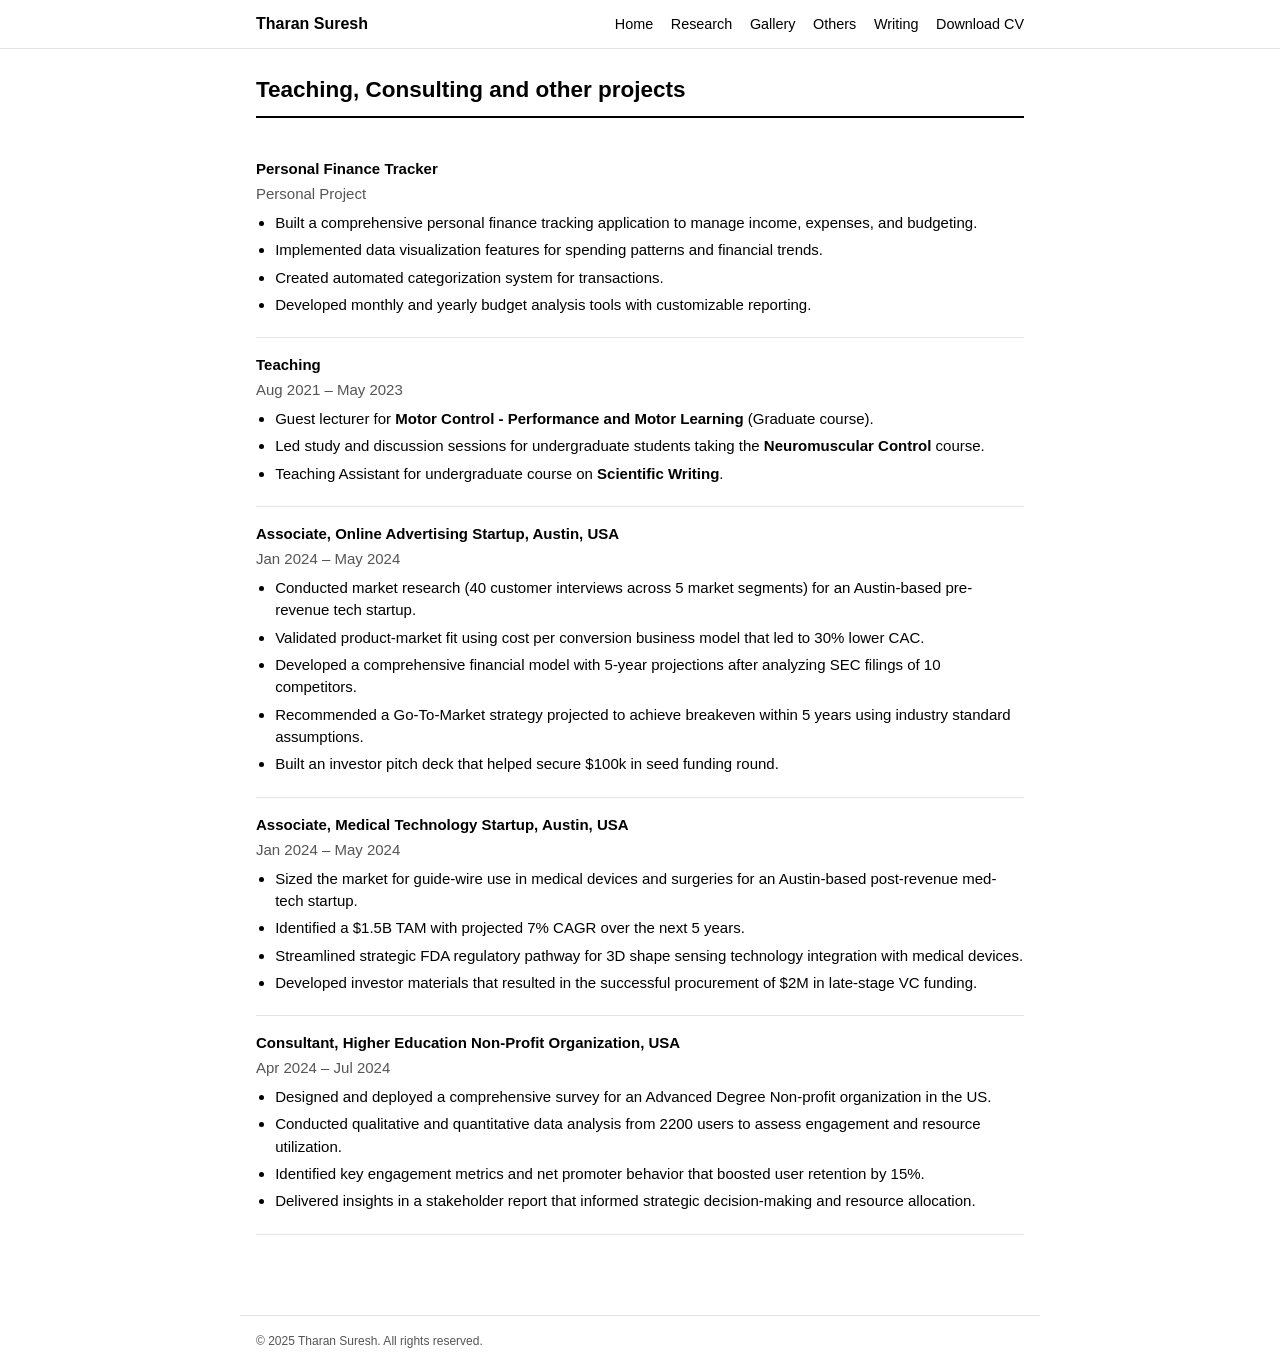
<file: others.html>
<!DOCTYPE html>
<html lang="en">
<head>
    <meta charset="UTF-8">
    <meta name="viewport" content="width=device-width, initial-scale=1.0">
    <title>Others - Tharan Suresh</title>
    <link rel="stylesheet" href="style.css">
    <link rel="stylesheet" href="navbar.css">
    <link rel="stylesheet" href="https://cdnjs.cloudflare.com/ajax/libs/font-awesome/6.0.0/css/all.min.css">
    <script src="analytics.js"></script>
</head>
<body>
    <nav class="navbar">
        <div class="nav-container">
            <div class="nav-brand">
                <a href="index.html">Tharan Suresh</a>
            </div>
            <ul class="nav-menu">
                <li><a href="index.html" class="nav-link">Home</a></li>
                <li><a href="research.html" class="nav-link">Research</a></li>
                <li><a href="gallery.html" class="nav-link">Gallery</a></li>
                <li><a href="others.html" class="nav-link">Others</a></li>
                <li><a href="writing.html" class="nav-link">Writing</a></li>
                <li><a href="#" class="nav-link" onclick="downloadCV()">Download CV</a></li>
            </ul>
            <div class="hamburger">
                <span></span>
                <span></span>
                <span></span>
            </div>
        </div>
    </nav>

    <div class="container">
        <header class="page-header">
            <h1>Teaching, Consulting and other projects</h1>
        </header>

        <section class="projects">
            <div class="project-list">
                <div class="project-item">
                    <div class="project-content">
                        <h3>Personal Finance Tracker</h3>
                        <p class="project-date">Personal Project</p>
                        <ul>
                            <li>Built a comprehensive personal finance tracking application to manage income, expenses, and budgeting.</li>
                            <li>Implemented data visualization features for spending patterns and financial trends.</li>
                            <li>Created automated categorization system for transactions.</li>
                            <li>Developed monthly and yearly budget analysis tools with customizable reporting.</li>
                        </ul>
                    </div>
                </div>

                <div class="project-item">
                    <div class="project-content">
                        <h3>Teaching</h3>
                        <p class="project-date">Aug 2021 &ndash; May 2023</p>
                        <ul>
                            <li>Guest lecturer for <strong>Motor Control - Performance and Motor Learning</strong> (Graduate course).</li>
                            <li>Led study and discussion sessions for undergraduate students taking the <strong>Neuromuscular Control</strong> course.</li>
                            <li>Teaching Assistant for undergraduate course on <strong>Scientific Writing</strong>.</li>
                        </ul>
                    </div>
                </div>

                <div class="project-item">
                    <div class="project-content">
                        <h3>Associate, Online Advertising Startup, Austin, USA</h3>
                        <p class="project-date">Jan 2024 &ndash; May 2024</p>
                        <ul>
                            <li>Conducted market research (40 customer interviews across 5 market segments) for an Austin-based pre-revenue tech startup.</li>
                            <li>Validated product-market fit using cost per conversion business model that led to 30% lower CAC.</li>
                            <li>Developed a comprehensive financial model with 5-year projections after analyzing SEC filings of 10 competitors.</li>
                            <li>Recommended a Go-To-Market strategy projected to achieve breakeven within 5 years using industry standard assumptions.</li>
                            <li>Built an investor pitch deck that helped secure $100k in seed funding round.</li>
                        </ul>
                    </div>
                </div>

                <div class="project-item">
                    <div class="project-content">
                        <h3>Associate, Medical Technology Startup, Austin, USA</h3>
                        <p class="project-date">Jan 2024 &ndash; May 2024</p>
                        <ul>
                            <li>Sized the market for guide-wire use in medical devices and surgeries for an Austin-based post-revenue med-tech startup.</li>
                            <li>Identified a $1.5B TAM with projected 7% CAGR over the next 5 years.</li>
                            <li>Streamlined strategic FDA regulatory pathway for 3D shape sensing technology integration with medical devices.</li>
                            <li>Developed investor materials that resulted in the successful procurement of $2M in late-stage VC funding.</li>
                        </ul>
                    </div>
                </div>

                <div class="project-item">
                    <div class="project-content">
                        <h3>Consultant, Higher Education Non-Profit Organization, USA</h3>
                        <p class="project-date">Apr 2024 &ndash; Jul 2024</p>
                        <ul>
                            <li>Designed and deployed a comprehensive survey for an Advanced Degree Non-profit organization in the US.</li>
                            <li>Conducted qualitative and quantitative data analysis from 2200 users to assess engagement and resource utilization.</li>
                            <li>Identified key engagement metrics and net promoter behavior that boosted user retention by 15%.</li>
                            <li>Delivered insights in a stakeholder report that informed strategic decision-making and resource allocation.</li>
                        </ul>
                    </div>
                </div>
            </div>
        </section>
    </div>

    <footer class="footer">
        <p>&copy; 2025 Tharan Suresh. All rights reserved.</p>
    </footer>

    <script src="script.js"></script>
</body>
</html>
</file>
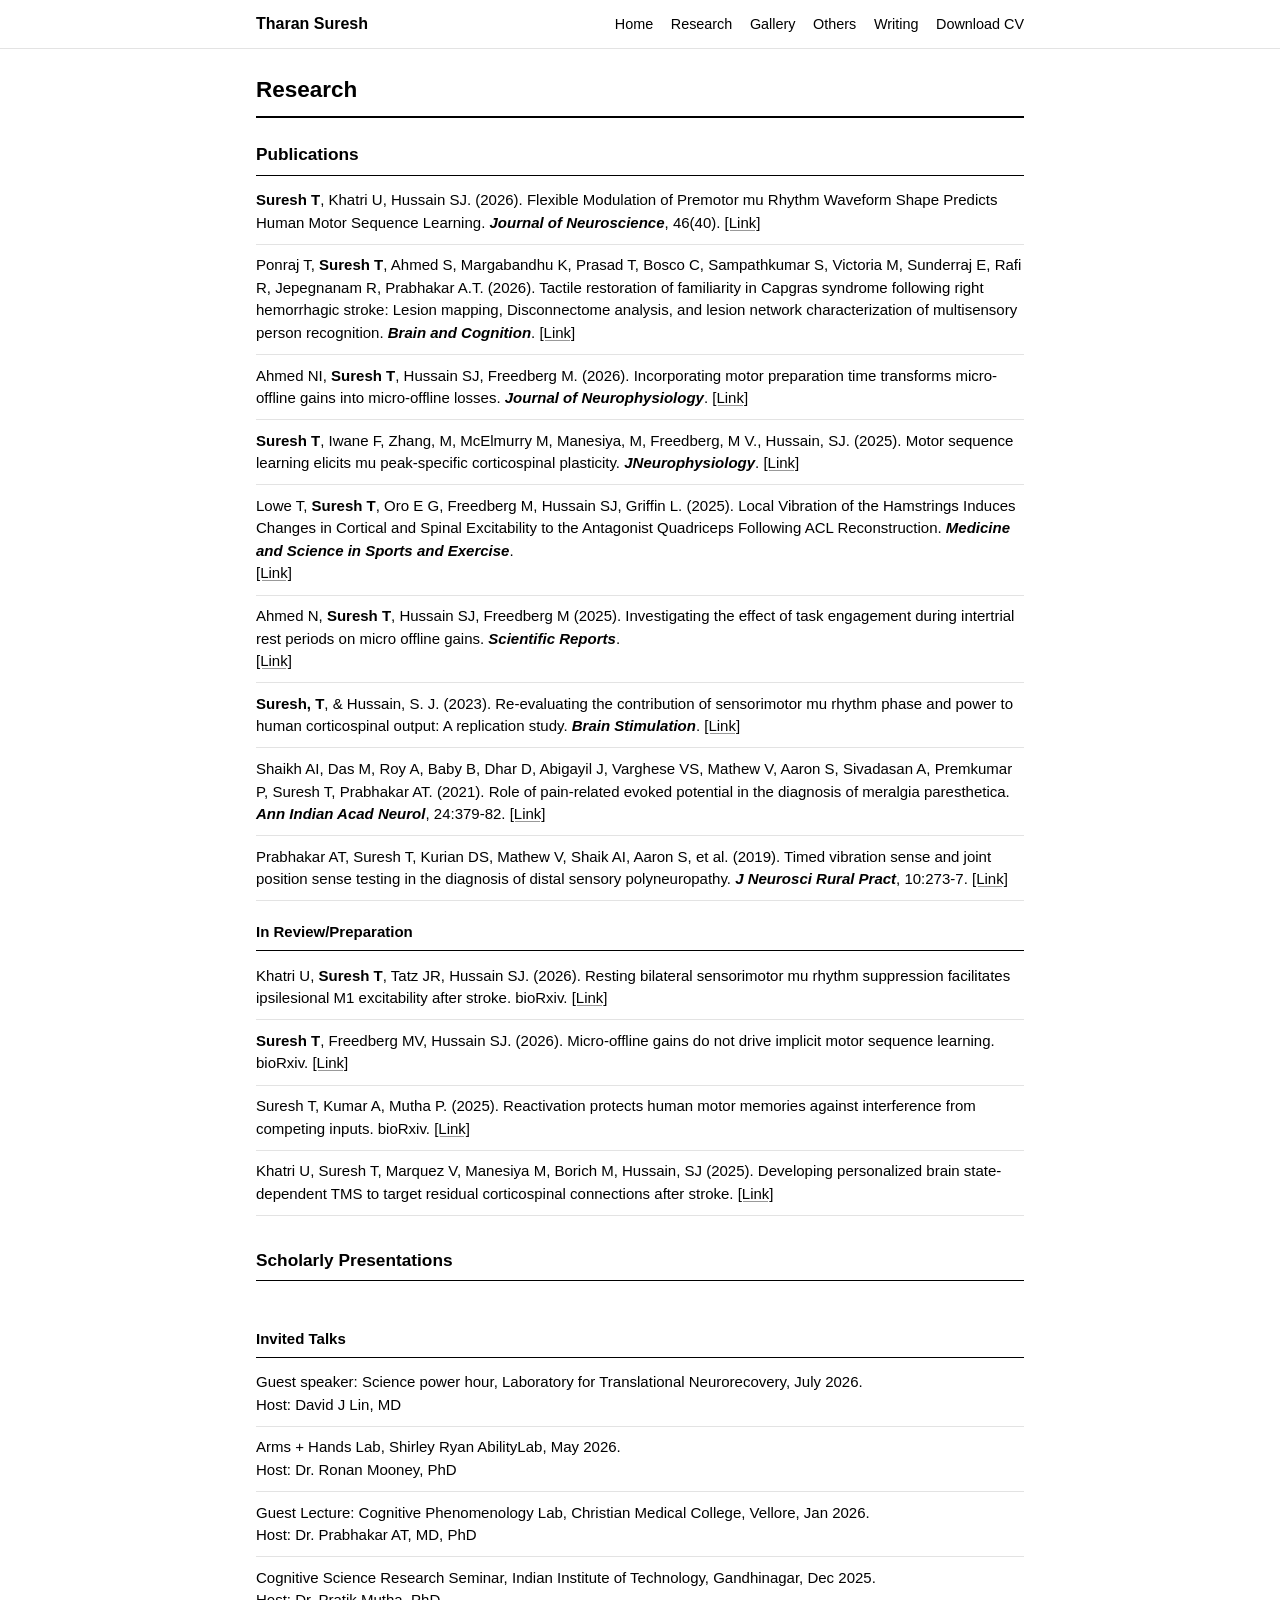
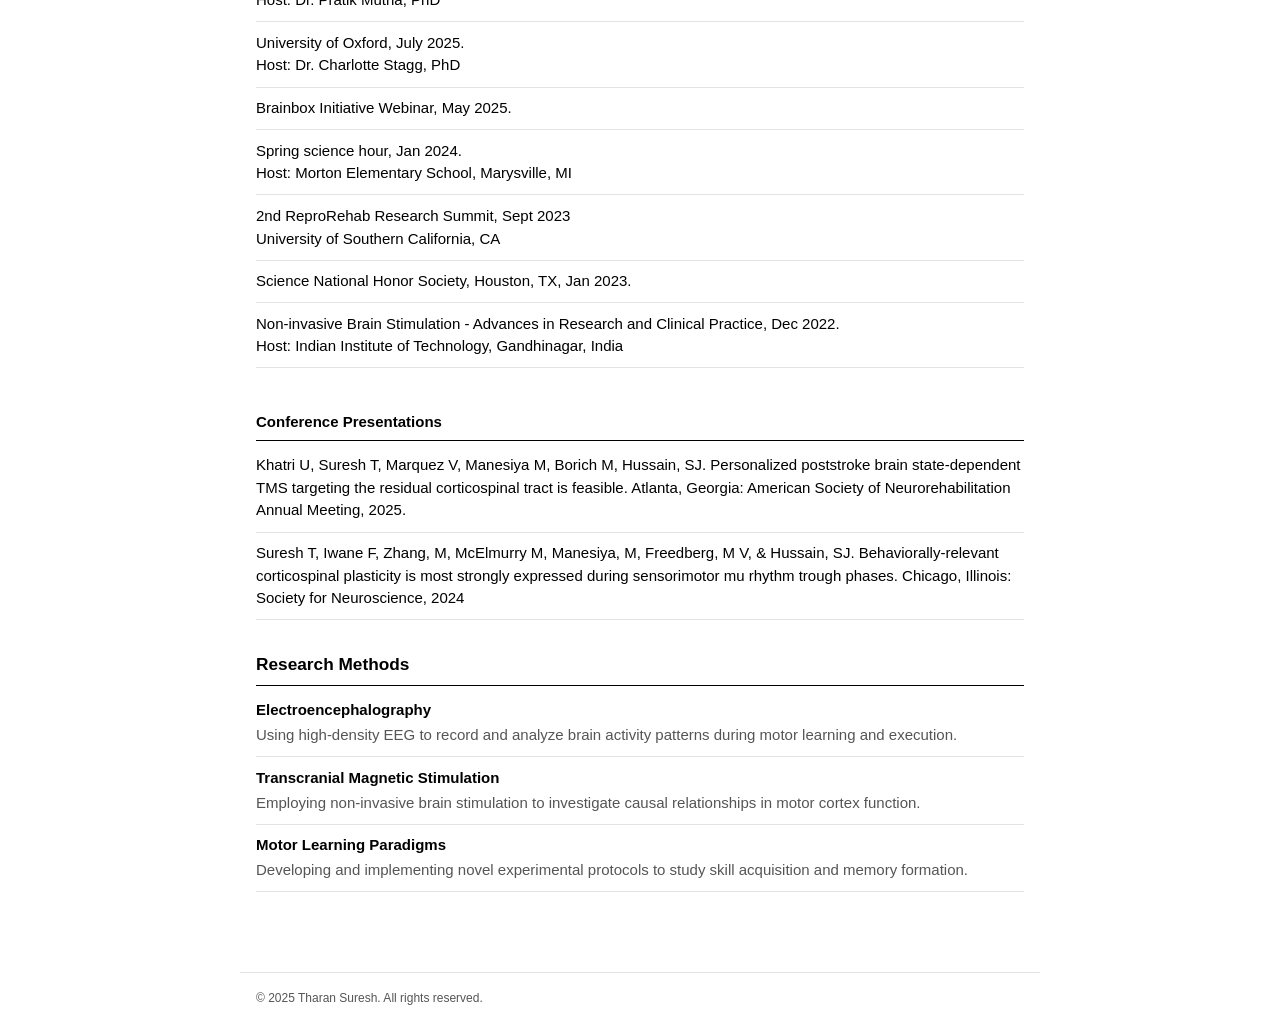
<file: research.html>
<!DOCTYPE html>
<html lang="en">
<head>
    <meta charset="UTF-8">
    <meta name="viewport" content="width=device-width, initial-scale=1.0">
    <title>Research - Tharan Suresh</title>
    <link rel="stylesheet" href="style.css">
    <link rel="stylesheet" href="navbar.css">
    <link rel="stylesheet" href="https://cdnjs.cloudflare.com/ajax/libs/font-awesome/6.0.0/css/all.min.css">
    <script src="analytics.js"></script>
</head>
<body>
    <nav class="navbar">
        <div class="nav-container">
            <div class="nav-brand">
                <a href="index.html">Tharan Suresh</a>
            </div>
            <ul class="nav-menu">
                <li><a href="index.html" class="nav-link">Home</a></li>
                <li><a href="research.html" class="nav-link">Research</a></li>
                <li><a href="gallery.html" class="nav-link">Gallery</a></li>
                <li><a href="others.html" class="nav-link">Others</a></li>
                <li><a href="writing.html" class="nav-link">Writing</a></li>
                <li><a href="#" class="nav-link" onclick="downloadCV()">Download CV</a></li>
            </ul>
            <div class="hamburger">
                <span></span>
                <span></span>
                <span></span>
            </div>
        </div>
    </nav>

    <div class="container">
        <header class="page-header">
            <h1>Research</h1>
        </header>

        <section class="publications">
            <h2>Publications</h2>
            <!-- <h4>Published Manuscripts</h4> -->
            <div class="publication-list">
                <div class="publication-item">
                    <p><strong>Suresh T</strong>, Khatri U, Hussain SJ. (2026). Flexible Modulation of Premotor mu Rhythm Waveform Shape Predicts Human Motor Sequence Learning. <strong><em>Journal of Neuroscience</em></strong>, 46(40).
                    <a href="https://www.jneurosci.org/content/46/40/e0198262026.abstract" target="_blank">[Link]</a></p>
                </div>
                <div class="publication-item">
                    <p>Ponraj T, <strong>Suresh T</strong>, Ahmed S, Margabandhu K, Prasad T, Bosco C, Sampathkumar S, Victoria M, Sunderraj E, Rafi R, Jepegnanam R, Prabhakar A.T. (2026). Tactile restoration of familiarity in Capgras syndrome following right hemorrhagic stroke: Lesion mapping, Disconnectome analysis, and lesion network characterization of multisensory person recognition. <strong><em>Brain and Cognition</em></strong>.
                    <a href="https://www.sciencedirect.com/science/article/pii/S0278262626000874" target="_blank">[Link]</a></p>
                </div>
                <div class="publication-item">
                    <p>Ahmed NI, <strong>Suresh T</strong>, Hussain SJ, Freedberg M. (2026). Incorporating motor preparation time transforms micro-offline gains into micro-offline losses. <strong><em>Journal of Neurophysiology</em></strong>.
                    <a href="https://doi.org/10.1152/jn.00181.2026" target="_blank" rel="noopener">[Link]</a></p>
                </div>
                <div class="publication-item">
                    <p><strong>Suresh T</strong>, Iwane F, Zhang, M, McElmurry M, Manesiya, M, Freedberg, M V., Hussain, SJ. (2025). Motor sequence learning elicits mu peak-specific corticospinal plasticity. <strong><em>JNeurophysiology</em></strong>.
                    <a href="https://doi.org/10.1152/jn.00579.2024" target="_blank">[Link]</a></p>
                </div>
                <div class="publication-item">
                    <p> Lowe T, <strong>Suresh T</strong>, Oro E G, Freedberg M, Hussain SJ, Griffin L. (2025). Local Vibration of the Hamstrings Induces Changes in Cortical and Spinal Excitability to the Antagonist Quadriceps Following ACL Reconstruction. <strong><em>Medicine and Science in Sports and Exercise</em></strong>.</p>
                    <a href="https://journals.lww.com/acsm-msse/abstract/9900/local_vibration_of_the_hamstrings_induces_changes.924.aspx" target="_blank">[Link]</a></p>
                </div>
                <div class="publication-item">
                    <p> Ahmed N, <strong>Suresh T</strong>,  Hussain SJ, Freedberg M (2025). Investigating the effect of task engagement during intertrial rest periods on micro offline gains. <strong><em>Scientific Reports</em></strong>.</p>
                    <a href="https://www.nature.com/articles/s41598-025-21351-5" target="_blank">[Link]</a></p>
                </div>
                <div class="publication-item">
                    <p><strong>Suresh, T</strong>, & Hussain, S. J. (2023). Re-evaluating the contribution of sensorimotor mu rhythm phase and power to human corticospinal output: A replication study. <strong><em>Brain Stimulation</em></strong>.
                    <a href="https://doi.org/10.1016/j.brs.2023.05.022" target="_blank">[Link]</a></p>
                </div>
                <div class="publication-item">
                    <p>Shaikh AI, Das M, Roy A, Baby B, Dhar D, Abigayil J, Varghese VS, Mathew V, Aaron S, Sivadasan A, Premkumar P, Suresh T</strong>, Prabhakar AT. (2021). Role of pain-related evoked potential in the diagnosis of meralgia paresthetica. <strong><em>Ann Indian Acad Neurol</em></strong>, 24:379-82.
                    <a href="https://journals.lww.com/annalsofian/fulltext/2021/24030/role_of_pain_related_evoked_potential_in_the.13.aspx" target="_blank">[Link]</a></p>
                </div>
                <div class="publication-item">
                    <p>Prabhakar AT, Suresh T</strong>, Kurian DS, Mathew V, Shaik AI, Aaron S, et al. (2019). Timed vibration sense and joint position sense testing in the diagnosis of distal sensory polyneuropathy. <strong><em>J Neurosci Rural Pract</em></strong>, 10:273-7.
                    <a href="https://doi.org/10.4103/jnrp.jnrp_241_18" target="_blank">[Link]</a></p>
                </div>
            </div>

            <h4>In Review/Preparation</h4>
            <div class="publication-list">
                <div class="publication-item">
                    <p>Khatri U, <strong>Suresh T</strong>, Tatz JR, Hussain SJ. (2026). Resting bilateral sensorimotor mu rhythm suppression facilitates ipsilesional M1 excitability after stroke. bioRxiv.
                    <a href="https://www.biorxiv.org/content/10.64898/2026.08.07.743250v1" target="_blank">[Link]</a></p>
                </div>
                <div class="publication-item">
                    <p><strong>Suresh T</strong>, Freedberg MV, Hussain SJ. (2026). Micro-offline gains do not drive implicit motor sequence learning. bioRxiv.
                    <a href="https://www.biorxiv.org/content/10.64898/2026.08.17.745334v1.abstract" target="_blank">[Link]</a></p>
                </div>
                <div class="publication-item">
                    <p>Suresh T, Kumar A, Mutha P. (2025). Reactivation protects human motor memories against interference from competing inputs. bioRxiv.
                    <a href="https://doi.org/10.1101/2025.06.26.661747" target="_blank">[Link]</a></p>
                </div>
                <div class="publication-item">
                    <p>Khatri U, Suresh T, Marquez V, Manesiya M, Borich M, Hussain, SJ (2025). Developing personalized brain state-dependent TMS to target residual corticospinal connections after stroke.
                    <a href="https://www.brainstimjrnl.com/article/S1935-861X(24)00369-3/fulltext" target="_blank">[Link]</a></p>
                </div>
            </div>
        </section>

            <section class="presentations">
                <h2>Scholarly Presentations</h2>
                <br>                
                <h4>Invited Talks</h4>
                <div class="presentation-list">
                    <div class="presentation-item">
                        <p> Guest speaker: Science power hour, Laboratory for Translational Neurorecovery, July 2026. 
                        <p> Host: David J Lin, MD </p>
                    </div>
                    <div class="presentation-item">
                        <p> Arms + Hands Lab, Shirley Ryan AbilityLab, May 2026.
                        <p> Host: Dr. Ronan Mooney, PhD </p>
                    </div>
                    <div class="presentation-item">
                        <p> Guest Lecture: Cognitive Phenomenology Lab, Christian Medical College, Vellore, Jan 2026.
                        <p> Host: Dr. Prabhakar AT, MD, PhD </p>
                    </div>
                    <div class="presentation-item">
                        <p> Cognitive Science Research Seminar, Indian Institute of Technology, Gandhinagar, Dec 2025.
                        <p> Host: Dr. Pratik Mutha, PhD </p>
                    </div>
                    <div class="presentation-item">
                        <p> University of Oxford, July 2025.
                        <p> Host: Dr. Charlotte Stagg, PhD </p>
                    </div>
                    <div class="presentation-item">
                        <p> Brainbox Initiative Webinar, May 2025.</p>
                    </div>
                    <div class="presentation-item">
                        <p> Spring science hour, Jan 2024. 
                        <p> Host: Morton Elementary School, Marysville, MI </p>
                    </div>
                    <div class="presentation-item">
                        <p> 2nd ReproRehab Research Summit, Sept 2023 
                        <p> University of Southern California, CA </p>
                    </div>
                    <div class="presentation-item">
                        <p> Science National Honor Society, Houston, TX, Jan 2023.</p>
                    </div>
                    <div class="presentation-item">
                        <p> Non-invasive Brain Stimulation - Advances in Research and Clinical Practice, Dec 2022.
                        <p> Host: Indian Institute of Technology, Gandhinagar, India </p>
                    </div>
                </div>
                <br> 
                <h4>Conference Presentations</h4>
                <div class="presentation-list">
                    <div class="presentation-item">
                        <p>Khatri U, Suresh T, Marquez V, Manesiya M, Borich M, Hussain, SJ. Personalized poststroke brain state-dependent TMS targeting the residual corticospinal tract is feasible. Atlanta, Georgia: American Society of Neurorehabilitation Annual Meeting, 2025.</p>
                    </div>
                    <div class="presentation-item">
                        <p>Suresh T, Iwane F, Zhang, M, McElmurry M, Manesiya, M, Freedberg, M V, & Hussain, SJ. Behaviorally-relevant corticospinal plasticity is most strongly expressed during sensorimotor mu rhythm trough phases. Chicago, Illinois: Society for Neuroscience, 2024</p>
                    </div>
                </div>
            </section>

            <section class="research-methods">
                <h2>Research Methods</h2>
                <div class="methods-grid">
                    <div class="method-item">
                        <h4>Electroencephalography</h4>
                        <br>
                        <p>Using high-density EEG to record and analyze brain activity patterns during motor learning and execution.</p>
                    </div>
                    <div class="method-item">
                        <h4>Transcranial Magnetic Stimulation</h4>
                        <br>
                        <p>Employing non-invasive brain stimulation to investigate causal relationships in motor cortex function.</p>
                    </div>
                    <div class="method-item">
                        <h4>Motor Learning Paradigms</h4>
                        <br>                        <p>Developing and implementing novel experimental protocols to study skill acquisition and memory formation.</p>
                    </div>
                </div>
            </section>
    </div>

    <footer class="footer">
        <p>&copy; 2025 Tharan Suresh. All rights reserved.</p>
    </footer>

    <script src="script.js"></script>
</body>
</html>
</file>
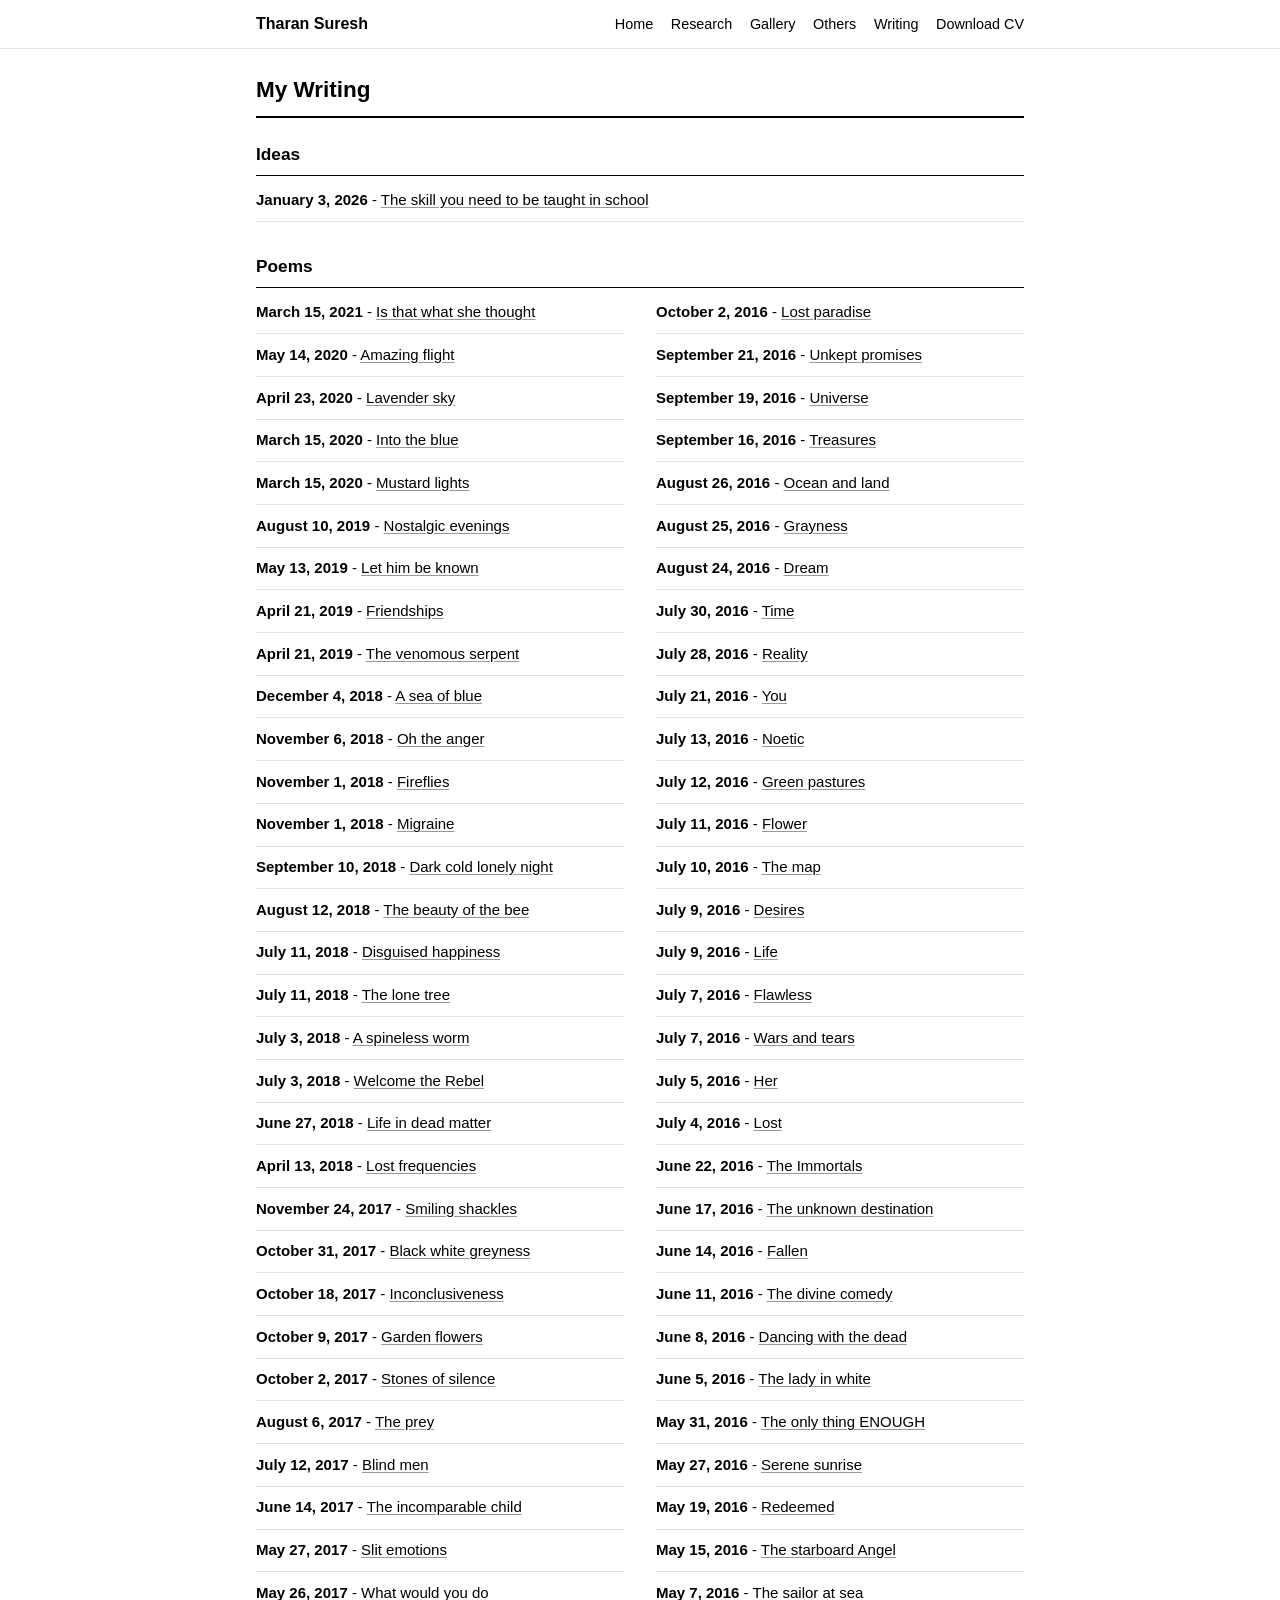
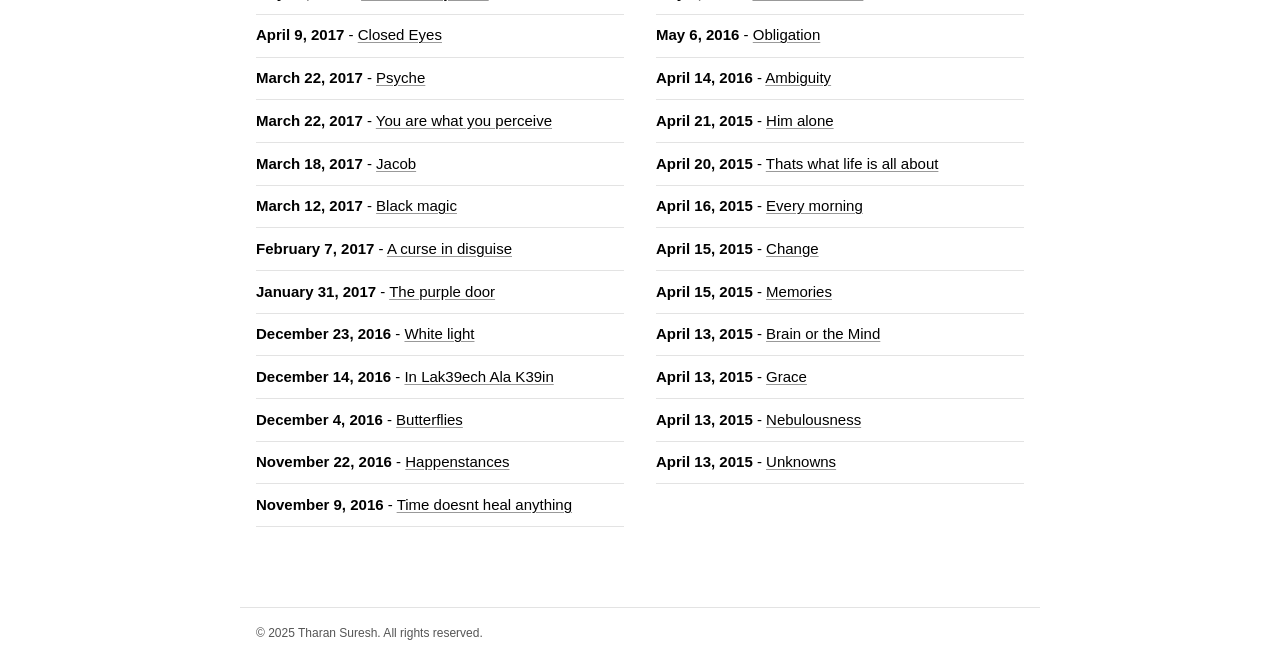
<file: writing.html>
<!DOCTYPE html>
<html lang="en">
<head>
    <meta charset="UTF-8">
    <meta name="viewport" content="width=device-width, initial-scale=1.0">
    <title>Writing - Tharan Suresh</title>
    <link rel="stylesheet" href="style.css">
    <link rel="stylesheet" href="navbar.css">
    <link rel="stylesheet" href="https://cdnjs.cloudflare.com/ajax/libs/font-awesome/6.0.0/css/all.min.css">
    <script src="analytics.js"></script>
</head>
<body>
    <nav class="navbar">
        <div class="nav-container">
            <div class="nav-brand">
                <a href="index.html">Tharan Suresh</a>
            </div>
            <ul class="nav-menu">
                <li><a href="index.html" class="nav-link">Home</a></li>
                <li><a href="research.html" class="nav-link">Research</a></li>
                <li><a href="gallery.html" class="nav-link">Gallery</a></li>
                <li><a href="others.html" class="nav-link">Others</a></li>
                <li><a href="writing.html" class="nav-link">Writing</a></li>
                <li><a href="#" class="nav-link" onclick="downloadCV()">Download CV</a></li>
            </ul>
            <div class="hamburger">
                <span></span>
                <span></span>
                <span></span>
            </div>
        </div>
    </nav>

    <div class="container">
        <header class="page-header">
            <h1>My Writing</h1>
        </header>

        <section class="publications">
            <h2>Ideas</h2>
            <div class="publication-list">
                <div class="publication-item">
                    <p><strong>January 3, 2026</strong> - <a href="ideas/view.html?file=The skill you need to be taught in school.txt&date=January%203,%202026">The skill you need to be taught in school</a></p>
                </div>
            </div>
        </section>

        <section class="publications">
            <h2>Poems</h2>
            <div class="publication-list compact-list">
                <div class="publication-item">
                    <p><strong>March 15, 2021</strong> - <a href="poems/view.html?file=Is that what she thought.txt&date=March%2015,%202021">Is that what she thought</a></p>
                </div>
                <div class="publication-item">
                    <p><strong>May 14, 2020</strong> - <a href="poems/view.html?file=Amazing flight.txt&date=May%2014,%202020">Amazing flight</a></p>
                </div>
                <div class="publication-item">
                    <p><strong>April 23, 2020</strong> - <a href="poems/view.html?file=Lavender sky.txt&date=April%2023,%202020">Lavender sky</a></p>
                </div>
                <div class="publication-item">
                    <p><strong>March 15, 2020</strong> - <a href="poems/view.html?file=Into the blue.txt&date=March%2015,%202020">Into the blue</a></p>
                </div>
                <div class="publication-item">
                    <p><strong>March 15, 2020</strong> - <a href="poems/view.html?file=Mustard lights.txt&date=March%2015,%202020">Mustard lights</a></p>
                </div>
                <div class="publication-item">
                    <p><strong>August 10, 2019</strong> - <a href="poems/view.html?file=Nostalgic evenings.txt&date=August%2010,%202019">Nostalgic evenings</a></p>
                </div>
                <div class="publication-item">
                    <p><strong>May 13, 2019</strong> - <a href="poems/view.html?file=Let him be known.txt&date=May%2013,%202019">Let him be known</a></p>
                </div>
                <div class="publication-item">
                    <p><strong>April 21, 2019</strong> - <a href="poems/view.html?file=Friendships.txt&date=April%2021,%202019">Friendships</a></p>
                </div>
                <div class="publication-item">
                    <p><strong>April 21, 2019</strong> - <a href="poems/view.html?file=The venomous serpent.txt&date=April%2021,%202019">The venomous serpent</a></p>
                </div>
                <div class="publication-item">
                    <p><strong>December 4, 2018</strong> - <a href="poems/view.html?file=A sea of blue.txt&date=December%204,%202018">A sea of blue</a></p>
                </div>
                <div class="publication-item">
                    <p><strong>November 6, 2018</strong> - <a href="poems/view.html?file=Oh the anger.txt&date=November%206,%202018">Oh the anger</a></p>
                </div>
                <div class="publication-item">
                    <p><strong>November 1, 2018</strong> - <a href="poems/view.html?file=Fireflies.txt&date=November%201,%202018">Fireflies</a></p>
                </div>
                <div class="publication-item">
                    <p><strong>November 1, 2018</strong> - <a href="poems/view.html?file=Migraine.txt&date=November%201,%202018">Migraine</a></p>
                </div>
                <div class="publication-item">
                    <p><strong>September 10, 2018</strong> - <a href="poems/view.html?file=Dark cold lonely night.txt&date=September%2010,%202018">Dark cold lonely night</a></p>
                </div>
                <div class="publication-item">
                    <p><strong>August 12, 2018</strong> - <a href="poems/view.html?file=The beauty of the bee.txt&date=August%2012,%202018">The beauty of the bee</a></p>
                </div>
                <div class="publication-item">
                    <p><strong>July 11, 2018</strong> - <a href="poems/view.html?file=Disguised happiness.txt&date=July%2011,%202018">Disguised happiness</a></p>
                </div>
                <div class="publication-item">
                    <p><strong>July 11, 2018</strong> - <a href="poems/view.html?file=The lone tree.txt&date=July%2011,%202018">The lone tree</a></p>
                </div>
                <div class="publication-item">
                    <p><strong>July 3, 2018</strong> - <a href="poems/view.html?file=A spineless worm.txt&date=July%203,%202018">A spineless worm</a></p>
                </div>
                <div class="publication-item">
                    <p><strong>July 3, 2018</strong> - <a href="poems/view.html?file=Welcome the Rebel.txt&date=July%203,%202018">Welcome the Rebel</a></p>
                </div>
                <div class="publication-item">
                    <p><strong>June 27, 2018</strong> - <a href="poems/view.html?file=Life in dead matter.txt&date=June%2027,%202018">Life in dead matter</a></p>
                </div>
                <div class="publication-item">
                    <p><strong>April 13, 2018</strong> - <a href="poems/view.html?file=Lost frequencies.txt&date=April%2013,%202018">Lost frequencies</a></p>
                </div>
                <div class="publication-item">
                    <p><strong>November 24, 2017</strong> - <a href="poems/view.html?file=Smiling shackles.txt&date=November%2024,%202017">Smiling shackles</a></p>
                </div>
                <div class="publication-item">
                    <p><strong>October 31, 2017</strong> - <a href="poems/view.html?file=Black white greyness.txt&date=October%2031,%202017">Black white greyness</a></p>
                </div>
                <div class="publication-item">
                    <p><strong>October 18, 2017</strong> - <a href="poems/view.html?file=Inconclusiveness.txt&date=October%2018,%202017">Inconclusiveness</a></p>
                </div>
                <div class="publication-item">
                    <p><strong>October 9, 2017</strong> - <a href="poems/view.html?file=Garden flowers.txt&date=October%209,%202017">Garden flowers</a></p>
                </div>
                <div class="publication-item">
                    <p><strong>October 2, 2017</strong> - <a href="poems/view.html?file=Stones of silence.txt&date=October%202,%202017">Stones of silence</a></p>
                </div>
                <div class="publication-item">
                    <p><strong>August 6, 2017</strong> - <a href="poems/view.html?file=The prey.txt&date=August%206,%202017">The prey</a></p>
                </div>
                <div class="publication-item">
                    <p><strong>July 12, 2017</strong> - <a href="poems/view.html?file=Blind men.txt&date=July%2012,%202017">Blind men</a></p>
                </div>
                <div class="publication-item">
                    <p><strong>June 14, 2017</strong> - <a href="poems/view.html?file=The incomparable child.txt&date=June%2014,%202017">The incomparable child</a></p>
                </div>
                <div class="publication-item">
                    <p><strong>May 27, 2017</strong> - <a href="poems/view.html?file=Slit emotions.txt&date=May%2027,%202017">Slit emotions</a></p>
                </div>
                <div class="publication-item">
                    <p><strong>May 26, 2017</strong> - <a href="poems/view.html?file=What would you do.txt&date=May%2026,%202017">What would you do</a></p>
                </div>
                <div class="publication-item">
                    <p><strong>April 9, 2017</strong> - <a href="poems/view.html?file=Closed Eyes.txt&date=April%209,%202017">Closed Eyes</a></p>
                </div>
                <div class="publication-item">
                    <p><strong>March 22, 2017</strong> - <a href="poems/view.html?file=Psyche.txt&date=March%2022,%202017">Psyche</a></p>
                </div>
                <div class="publication-item">
                    <p><strong>March 22, 2017</strong> - <a href="poems/view.html?file=You are what you perceive.txt&date=March%2022,%202017">You are what you perceive</a></p>
                </div>
                <div class="publication-item">
                    <p><strong>March 18, 2017</strong> - <a href="poems/view.html?file=Jacob.txt&date=March%2018,%202017">Jacob</a></p>
                </div>
                <div class="publication-item">
                    <p><strong>March 12, 2017</strong> - <a href="poems/view.html?file=Black magic.txt&date=March%2012,%202017">Black magic</a></p>
                </div>
                <div class="publication-item">
                    <p><strong>February 7, 2017</strong> - <a href="poems/view.html?file=A curse in disguise.txt&date=February%207,%202017">A curse in disguise</a></p>
                </div>
                <div class="publication-item">
                    <p><strong>January 31, 2017</strong> - <a href="poems/view.html?file=The purple door.txt&date=January%2031,%202017">The purple door</a></p>
                </div>
                <div class="publication-item">
                    <p><strong>December 23, 2016</strong> - <a href="poems/view.html?file=White light.txt&date=December%2023,%202016">White light</a></p>
                </div>
                <div class="publication-item">
                    <p><strong>December 14, 2016</strong> - <a href="poems/view.html?file=In Lak39ech Ala K39in.txt&date=December%2014,%202016">In Lak39ech Ala K39in</a></p>
                </div>
                <div class="publication-item">
                    <p><strong>December 4, 2016</strong> - <a href="poems/view.html?file=Butterflies.txt&date=December%204,%202016">Butterflies</a></p>
                </div>
                <div class="publication-item">
                    <p><strong>November 22, 2016</strong> - <a href="poems/view.html?file=Happenstances.txt&date=November%2022,%202016">Happenstances</a></p>
                </div>
                <div class="publication-item">
                    <p><strong>November 9, 2016</strong> - <a href="poems/view.html?file=Time doesnt heal anything.txt&date=November%209,%202016">Time doesnt heal anything</a></p>
                </div>
                <div class="publication-item">
                    <p><strong>October 2, 2016</strong> - <a href="poems/view.html?file=Lost paradise.txt&date=October%202,%202016">Lost paradise</a></p>
                </div>
                <div class="publication-item">
                    <p><strong>September 21, 2016</strong> - <a href="poems/view.html?file=Unkept promises.txt&date=September%2021,%202016">Unkept promises</a></p>
                </div>
                <div class="publication-item">
                    <p><strong>September 19, 2016</strong> - <a href="poems/view.html?file=Universe.txt&date=September%2019,%202016">Universe</a></p>
                </div>
                <div class="publication-item">
                    <p><strong>September 16, 2016</strong> - <a href="poems/view.html?file=Treasures.txt&date=September%2016,%202016">Treasures</a></p>
                </div>
                <div class="publication-item">
                    <p><strong>August 26, 2016</strong> - <a href="poems/view.html?file=Ocean and land.txt&date=August%2026,%202016">Ocean and land</a></p>
                </div>
                <div class="publication-item">
                    <p><strong>August 25, 2016</strong> - <a href="poems/view.html?file=Grayness.txt&date=August%2025,%202016">Grayness</a></p>
                </div>
                <div class="publication-item">
                    <p><strong>August 24, 2016</strong> - <a href="poems/view.html?file=Dream.txt&date=August%2024,%202016">Dream</a></p>
                </div>
                <div class="publication-item">
                    <p><strong>July 30, 2016</strong> - <a href="poems/view.html?file=Time.txt&date=July%2030,%202016">Time</a></p>
                </div>
                <div class="publication-item">
                    <p><strong>July 28, 2016</strong> - <a href="poems/view.html?file=Reality.txt&date=July%2028,%202016">Reality</a></p>
                </div>
                <div class="publication-item">
                    <p><strong>July 21, 2016</strong> - <a href="poems/view.html?file=You.txt&date=July%2021,%202016">You</a></p>
                </div>
                <div class="publication-item">
                    <p><strong>July 13, 2016</strong> - <a href="poems/view.html?file=Noetic.txt&date=July%2013,%202016">Noetic</a></p>
                </div>
                <div class="publication-item">
                    <p><strong>July 12, 2016</strong> - <a href="poems/view.html?file=Green pastures.txt&date=July%2012,%202016">Green pastures</a></p>
                </div>
                <div class="publication-item">
                    <p><strong>July 11, 2016</strong> - <a href="poems/view.html?file=Flower.txt&date=July%2011,%202016">Flower</a></p>
                </div>
                <div class="publication-item">
                    <p><strong>July 10, 2016</strong> - <a href="poems/view.html?file=The map.txt&date=July%2010,%202016">The map</a></p>
                </div>
                <div class="publication-item">
                    <p><strong>July 9, 2016</strong> - <a href="poems/view.html?file=Desires.txt&date=July%209,%202016">Desires</a></p>
                </div>
                <div class="publication-item">
                    <p><strong>July 9, 2016</strong> - <a href="poems/view.html?file=Life.txt&date=July%209,%202016">Life</a></p>
                </div>
                <div class="publication-item">
                    <p><strong>July 7, 2016</strong> - <a href="poems/view.html?file=Flawless.txt&date=July%207,%202016">Flawless</a></p>
                </div>
                <div class="publication-item">
                    <p><strong>July 7, 2016</strong> - <a href="poems/view.html?file=Wars and tears.txt&date=July%207,%202016">Wars and tears</a></p>
                </div>
                <div class="publication-item">
                    <p><strong>July 5, 2016</strong> - <a href="poems/view.html?file=Her.txt&date=July%205,%202016">Her</a></p>
                </div>
                <div class="publication-item">
                    <p><strong>July 4, 2016</strong> - <a href="poems/view.html?file=Lost.txt&date=July%204,%202016">Lost</a></p>
                </div>
                <div class="publication-item">
                    <p><strong>June 22, 2016</strong> - <a href="poems/view.html?file=The Immortals.txt&date=June%2022,%202016">The Immortals</a></p>
                </div>
                <div class="publication-item">
                    <p><strong>June 17, 2016</strong> - <a href="poems/view.html?file=The unknown destination.txt&date=June%2017,%202016">The unknown destination</a></p>
                </div>
                <div class="publication-item">
                    <p><strong>June 14, 2016</strong> - <a href="poems/view.html?file=Fallen.txt&date=June%2014,%202016">Fallen</a></p>
                </div>
                <div class="publication-item">
                    <p><strong>June 11, 2016</strong> - <a href="poems/view.html?file=The divine comedy.txt&date=June%2011,%202016">The divine comedy</a></p>
                </div>
                <div class="publication-item">
                    <p><strong>June 8, 2016</strong> - <a href="poems/view.html?file=Dancing with the dead.txt&date=June%208,%202016">Dancing with the dead</a></p>
                </div>
                <div class="publication-item">
                    <p><strong>June 5, 2016</strong> - <a href="poems/view.html?file=The lady in white.txt&date=June%205,%202016">The lady in white</a></p>
                </div>
                <div class="publication-item">
                    <p><strong>May 31, 2016</strong> - <a href="poems/view.html?file=The only thing ENOUGH.txt&date=May%2031,%202016">The only thing ENOUGH</a></p>
                </div>
                <div class="publication-item">
                    <p><strong>May 27, 2016</strong> - <a href="poems/view.html?file=Serene sunrise.txt&date=May%2027,%202016">Serene sunrise</a></p>
                </div>
                <div class="publication-item">
                    <p><strong>May 19, 2016</strong> - <a href="poems/view.html?file=Redeemed.txt&date=May%2019,%202016">Redeemed</a></p>
                </div>
                <div class="publication-item">
                    <p><strong>May 15, 2016</strong> - <a href="poems/view.html?file=The starboard Angel.txt&date=May%2015,%202016">The starboard Angel</a></p>
                </div>
                <div class="publication-item">
                    <p><strong>May 7, 2016</strong> - <a href="poems/view.html?file=The sailor at sea.txt&date=May%207,%202016">The sailor at sea</a></p>
                </div>
                <div class="publication-item">
                    <p><strong>May 6, 2016</strong> - <a href="poems/view.html?file=Obligation.txt&date=May%206,%202016">Obligation</a></p>
                </div>
                <div class="publication-item">
                    <p><strong>April 14, 2016</strong> - <a href="poems/view.html?file=Ambiguity.txt&date=April%2014,%202016">Ambiguity</a></p>
                </div>
                <div class="publication-item">
                    <p><strong>April 21, 2015</strong> - <a href="poems/view.html?file=Him alone.txt&date=April%2021,%202015">Him alone</a></p>
                </div>
                <div class="publication-item">
                    <p><strong>April 20, 2015</strong> - <a href="poems/view.html?file=Thats what life is all about.txt&date=April%2020,%202015">Thats what life is all about</a></p>
                </div>
                <div class="publication-item">
                    <p><strong>April 16, 2015</strong> - <a href="poems/view.html?file=Every morning.txt&date=April%2016,%202015">Every morning</a></p>
                </div>
                <div class="publication-item">
                    <p><strong>April 15, 2015</strong> - <a href="poems/view.html?file=Change.txt&date=April%2015,%202015">Change</a></p>
                </div>
                <div class="publication-item">
                    <p><strong>April 15, 2015</strong> - <a href="poems/view.html?file=Memories.txt&date=April%2015,%202015">Memories</a></p>
                </div>
                <div class="publication-item">
                    <p><strong>April 13, 2015</strong> - <a href="poems/view.html?file=Brain or the Mind.txt&date=April%2013,%202015">Brain or the Mind</a></p>
                </div>
                <div class="publication-item">
                    <p><strong>April 13, 2015</strong> - <a href="poems/view.html?file=Grace.txt&date=April%2013,%202015">Grace</a></p>
                </div>
                <div class="publication-item">
                    <p><strong>April 13, 2015</strong> - <a href="poems/view.html?file=Nebulousness.txt&date=April%2013,%202015">Nebulousness</a></p>
                </div>
                <div class="publication-item">
                    <p><strong>April 13, 2015</strong> - <a href="poems/view.html?file=Unknowns.txt&date=April%2013,%202015">Unknowns</a></p>
                </div>
            </div>
        </section>
    </div>

    <footer class="footer">
        <p>&copy; 2025 Tharan Suresh. All rights reserved.</p>
    </footer>

    <script src="script.js"></script>
</body>
</html>
</file>
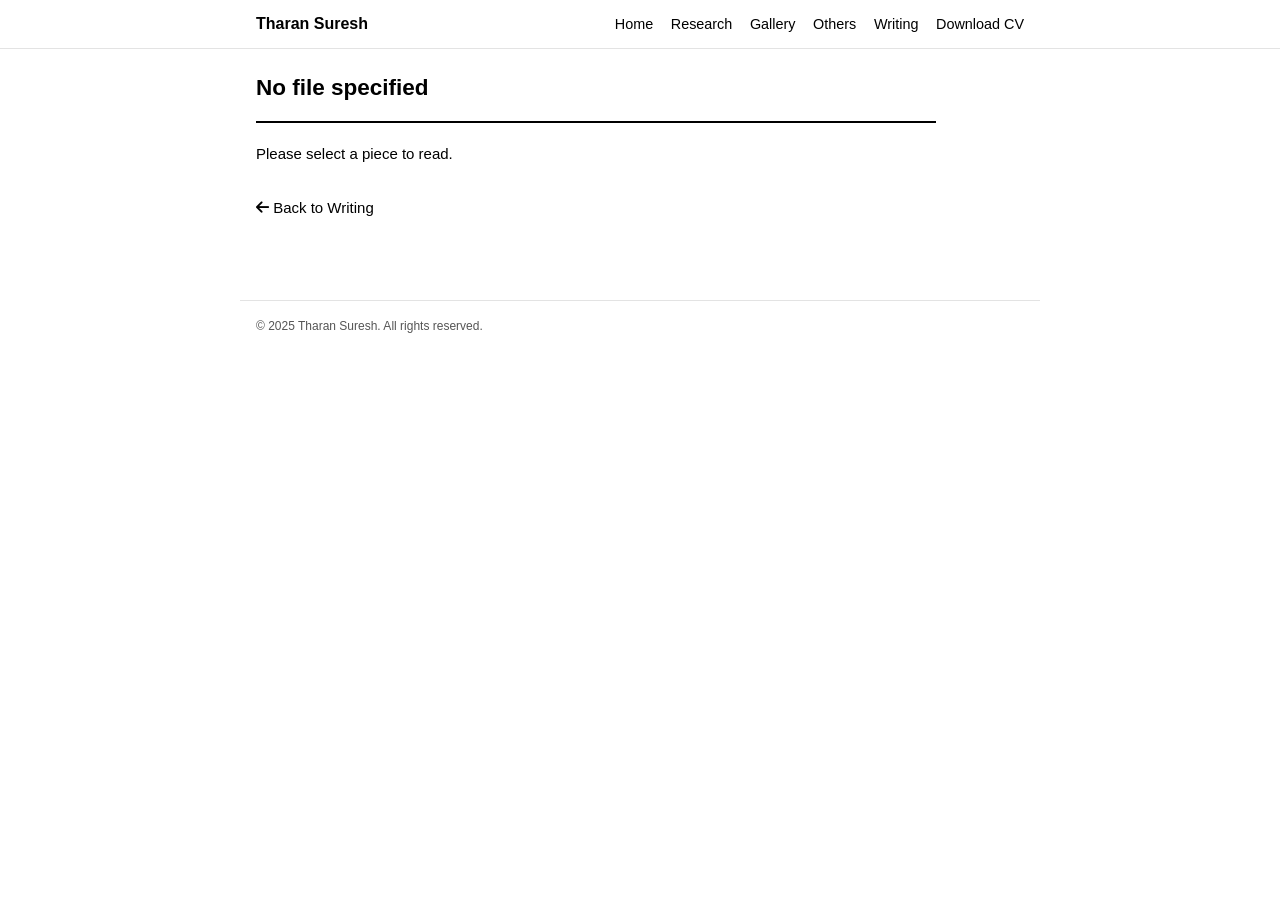
<file: ideas/view.html>
<!DOCTYPE html>
<html lang="en">
<head>
    <meta charset="UTF-8">
    <meta name="viewport" content="width=device-width, initial-scale=1.0">
    <title id="page-title">Writing - Tharan Suresh</title>
    <link rel="stylesheet" href="../style.css">
    <link rel="stylesheet" href="../navbar.css">
    <link rel="stylesheet" href="https://cdnjs.cloudflare.com/ajax/libs/font-awesome/6.0.0/css/all.min.css">
    <script src="../analytics.js"></script>
</head>
<body>
    <nav class="navbar">
        <div class="nav-container">
            <div class="nav-brand">
                <a href="../index.html">Tharan Suresh</a>
            </div>
            <ul class="nav-menu">
                <li><a href="../index.html" class="nav-link">Home</a></li>
                <li><a href="../research.html" class="nav-link">Research</a></li>
                <li><a href="../gallery.html" class="nav-link">Gallery</a></li>
                <li><a href="../others.html" class="nav-link">Others</a></li>
                <li><a href="../writing.html" class="nav-link">Writing</a></li>
                <li><a href="#" class="nav-link" onclick="downloadCV()">Download CV</a></li>
            </ul>
            <div class="hamburger">
                <span></span>
                <span></span>
                <span></span>
            </div>
        </div>
    </nav>

    <div class="container">
        <section class="thought-pieces">
            <article class="thought-article">
                <h1 class="article-title" id="article-title">Loading...</h1>
                <p class="article-meta">
                    <span class="article-date" id="article-date"></span>
                </p>

                <div class="article-content" id="article-content">
                    <p>Loading content...</p>
                </div>

                <div class="back-link" style="margin-top: 2rem;">
                    <a href="../writing.html" style="color: var(--primary-color); text-decoration: none;">
                        <i class="fas fa-arrow-left"></i> Back to Writing
                    </a>
                </div>
            </article>
        </section>
    </div>

    <footer class="footer">
        <p>&copy; 2025 Tharan Suresh. All rights reserved.</p>
    </footer>

    <script src="../script.js"></script>
    <script>
        // Get the filename and date from URL parameters
        const urlParams = new URLSearchParams(window.location.search);
        const filename = urlParams.get('file');
        const date = urlParams.get('date');

        if (!filename) {
            document.getElementById('article-title').textContent = 'No file specified';
            document.getElementById('article-content').innerHTML = '<p>Please select a piece to read.</p>';
        } else {
            // Remove .txt extension for display title
            const title = filename.replace('.txt', '');
            document.getElementById('article-title').textContent = title;
            document.getElementById('page-title').textContent = title + ' - Tharan Suresh';

            // Display the publication date if provided
            if (date) {
                document.getElementById('article-date').textContent = date;
            }

            // Fetch and display the text file
            fetch(filename)
                .then(response => {
                    if (!response.ok) {
                        throw new Error('File not found');
                    }
                    return response.text();
                })
                .then(text => {
                    // Convert text to HTML paragraphs
                    const paragraphs = text.split('\n\n').map(para => {
                        para = para.trim();
                        if (para) {
                            // Preserve line breaks within paragraphs
                            para = para.replace(/\n/g, '<br>');
                            return '<p>' + para + '</p>';
                        }
                        return '';
                    }).join('');

                    document.getElementById('article-content').innerHTML = paragraphs;
                })
                .catch(error => {
                    document.getElementById('article-content').innerHTML = '<p>Error loading content: ' + error.message + '</p>';
                });
        }
    </script>
</body>
</html>
</file>
<file: style.css>
:root {
    --text-color: #000;
    --muted-color: #555;
    --line-color: #e3e3e3;
    --rule-color: #000;
    --background-color: #fff;
}

* {
    margin: 0;
    padding: 0;
    box-sizing: border-box;
}

html {
    -webkit-text-size-adjust: 100%;
}

body {
    font-family: Arial, Helvetica, sans-serif;
    font-weight: 400;
    font-size: 15px;
    color: var(--text-color);
    background-color: var(--background-color);
    line-height: 1.5;
}

.container {
    max-width: 800px;
    margin: 0 auto;
    padding: 1.5rem 1rem 2rem;
}

img {
    max-width: 100%;
    height: auto;
}

a {
    color: #000;
    text-decoration: underline;
    text-decoration-color: #999;
    text-underline-offset: 2px;
}

a:hover {
    text-decoration-color: #000;
}

h1, h2, h3, h4 {
    font-family: Arial, Helvetica, sans-serif;
    color: #000;
    font-weight: 700;
}

section {
    margin-bottom: 2rem;
}

/* Section headings: bold title with a black rule, like a results table */
section h2 {
    font-size: 1.15em;
    margin-bottom: 0.25rem;
    padding-bottom: 0.4rem;
    border-bottom: 1px solid var(--rule-color);
}

section h3 {
    font-size: 1em;
    margin-bottom: 0.2rem;
}

section h4 {
    font-size: 1em;
    margin: 1.25rem 0 0.25rem 0;
    padding-bottom: 0.4rem;
    border-bottom: 1px solid var(--rule-color);
}

/* Page header (sub pages) */
.page-header {
    margin-bottom: 1.5rem;
    padding-bottom: 0.6rem;
    border-bottom: 2px solid var(--rule-color);
}

.page-header h1 {
    font-size: 1.5em;
}

/* Profile */
.profile {
    display: flex;
    gap: 1.5rem;
    margin-bottom: 2rem;
    padding-bottom: 1.25rem;
    border-bottom: 2px solid var(--rule-color);
    align-items: flex-start;
}

.profile-image {
    flex: 0 0 180px;
}

.profile-image img {
    width: 100%;
    display: block;
}

.profile-content {
    flex: 1;
    min-width: 0;
}

.profile-content h1 {
    font-size: 1.5em;
    margin-bottom: 0.5rem;
}

.profile-content p {
    margin-bottom: 0.6rem;
}

.social-icons {
    display: flex;
    gap: 1.1rem;
    margin-top: 0.75rem;
    flex-wrap: wrap;
}

.social-icons a {
    color: #000;
    font-size: 1.25rem;
    text-decoration: none;
}

.social-icons img {
    width: 20px;
    height: 20px;
    filter: brightness(0);
}

/* Lists: plain rows with thin separators */
.education-list,
.publication-list,
.presentation-list,
.news-list,
.project-list,
.methods-grid {
    display: flex;
    flex-direction: column;
}

.education-item,
.publication-item,
.presentation-item,
.news-item,
.project-item,
.method-item {
    padding: 0.6rem 0;
    border-bottom: 1px solid var(--line-color);
}

.education-item p,
.publication-item p,
.presentation-item p,
.news-item p,
.project-item p,
.method-item p {
    margin: 0;
}

.education-item p,
.method-item p {
    color: var(--muted-color);
}

.method-item h4 {
    margin: 0 0 0.15rem 0;
    padding: 0;
    border: none;
}

.method-item br {
    display: none;
}

/* Compact list (poems) */
.compact-list {
    display: block;
    column-width: 300px;
    column-gap: 2rem;
}

.compact-list .publication-item {
    break-inside: avoid;
}

/* News */
.news-item {
    display: flex;
    gap: 1rem;
    align-items: center;
}

.news-item p {
    flex: 1;
    min-width: 0;
}

.news-date {
    font-weight: 700;
    margin-right: 0.35rem;
    white-space: nowrap;
}

.news-photos {
    flex: 0 0 auto;
    display: flex;
    gap: 0.4rem;
}

.news-photos a {
    display: block;
}

.news-photos img {
    width: 90px;
    height: 90px;
    object-fit: cover;
    display: block;
}

/* Projects */
.project-item {
    display: flex;
    gap: 1.5rem;
    align-items: flex-start;
    padding: 1rem 0;
}

.project-content {
    flex: 1;
    min-width: 0;
}

.project-item h3 {
    margin-bottom: 0.15rem;
}

.project-date {
    color: var(--muted-color);
    margin-bottom: 0.4rem !important;
}

.project-item ul {
    padding-left: 1.2rem;
}

.project-item li {
    margin-bottom: 0.3rem;
}

.project-image {
    flex: 0 0 220px;
}

.project-image img {
    width: 100%;
    display: block;
}

.image-caption {
    font-size: 0.85em;
    color: var(--muted-color);
    margin-top: 0.3rem !important;
}

/* Writing pages */
.thought-pieces {
    max-width: 680px;
}

.article-title {
    font-size: 1.5em;
    margin-bottom: 0.4rem;
    line-height: 1.3;
}

.article-meta {
    color: var(--muted-color);
    margin-bottom: 1.25rem;
    padding-bottom: 0.75rem;
    border-bottom: 2px solid var(--rule-color);
}

.article-content p {
    margin-bottom: 1.1rem;
}

.back-link a {
    color: #000 !important;
}

/* Footer */
.footer {
    max-width: 800px;
    margin: 1rem auto 0;
    padding: 1rem;
    text-align: left;
    color: var(--muted-color);
    font-size: 0.8em;
    border-top: 1px solid var(--line-color);
}

/* Mobile */
@media screen and (max-width: 640px) {
    body {
        font-size: 15px;
    }

    .profile {
        flex-direction: column;
        align-items: flex-start;
    }

    .profile-image {
        flex: 0 0 auto;
        width: 150px;
    }

    .news-item,
    .project-item {
        flex-direction: column;
        align-items: flex-start;
        gap: 0.5rem;
    }

    .project-image {
        flex: 0 0 auto;
        width: 100%;
        max-width: 320px;
    }

    .news-photos img {
        width: 80px;
        height: 80px;
    }

    .compact-list {
        column-width: auto;
        column-count: 1;
    }
}

/* Gallery */
.gallery-grid {
    display: grid;
    grid-template-columns: repeat(auto-fill, 150px);
    gap: 0.5rem;
}

.gallery-item {
    position: relative;
    overflow: hidden;
    aspect-ratio: 1 / 1;
    background: #f2f2f2;
}

.gallery-item a {
    display: block;
    width: 100%;
    height: 100%;
}

.gallery-item img {
    width: 100%;
    height: 100%;
    object-fit: cover;
    display: block;
}

.gallery-item figcaption {
    position: absolute;
    left: 0;
    right: 0;
    bottom: 0;
    padding: 0.6rem 0.7rem;
    background: rgba(0, 0, 0, 0.75);
    color: #fff;
    font-size: 0.85em;
    line-height: 1.3;
    opacity: 0;
    transition: opacity 0.2s ease;
    pointer-events: none;
}

.gallery-item:hover figcaption,
.gallery-item:focus-within figcaption {
    opacity: 1;
}

/* Touch screens have no hover: always show the caption */
@media (hover: none) {
    .gallery-item figcaption {
        opacity: 1;
    }
}

@media screen and (max-width: 480px) {
    .gallery-grid {
        grid-template-columns: repeat(3, 1fr);
        gap: 0.35rem;
    }

    .gallery-item figcaption {
        font-size: 0.75em;
        padding: 0.4rem 0.5rem;
    }
}

/* Lightbox */
.lightbox {
    position: fixed;
    inset: 0;
    z-index: 2000;
    background: rgba(0, 0, 0, 0.9);
    display: flex;
    flex-direction: column;
    align-items: center;
    justify-content: center;
    padding: 1rem;
    cursor: zoom-out;
}

.lightbox[hidden] {
    display: none;
}

.lightbox img {
    max-width: 100%;
    max-height: 85vh;
    object-fit: contain;
}

.lightbox-caption {
    color: #fff;
    margin-top: 0.75rem;
    text-align: center;
    font-size: 0.9em;
}

.lightbox-close {
    position: absolute;
    top: 0.5rem;
    right: 1rem;
    background: none;
    border: none;
    color: #fff;
    font-size: 2rem;
    cursor: pointer;
}
</file>
<file: navbar.css>
.navbar {
    background-color: #fff;
    padding: 0.75rem 0;
    position: sticky;
    top: 0;
    z-index: 1000;
    width: 100%;
    border-bottom: 1px solid #e3e3e3;
    font-family: Arial, Helvetica, sans-serif;
}

.nav-container {
    max-width: 800px;
    margin: 0 auto;
    padding: 0 1rem;
    display: flex;
    justify-content: space-between;
    align-items: center;
}

.nav-brand a {
    color: #000;
    text-decoration: none;
    font-size: 1rem;
    font-weight: 700;
}

.nav-menu {
    display: flex;
    list-style: none;
    margin: 0;
    padding: 0;
    align-items: center;
    gap: 1.1rem;
}

.nav-link {
    color: #000;
    text-decoration: none;
    font-size: 0.9rem;
}

.nav-link:hover {
    text-decoration: underline;
}

.hamburger {
    display: none;
    cursor: pointer;
    background: none;
    border: none;
    padding: 0.5rem;
}

.hamburger span {
    display: block;
    width: 22px;
    height: 2px;
    margin: 5px 0;
    background-color: #000;
}

@media screen and (max-width: 640px) {
    .hamburger {
        display: block;
    }

    .nav-menu {
        position: absolute;
        left: 0;
        right: 0;
        top: 100%;
        display: none;
        flex-direction: column;
        align-items: flex-start;
        background-color: #fff;
        border-bottom: 1px solid #e3e3e3;
        padding: 0.5rem 1rem;
        gap: 0;
    }

    .nav-menu.active {
        display: flex;
    }

    .nav-link {
        display: block;
        padding: 0.7rem 0;
        width: 100%;
        font-size: 1rem;
    }
}
</file>
